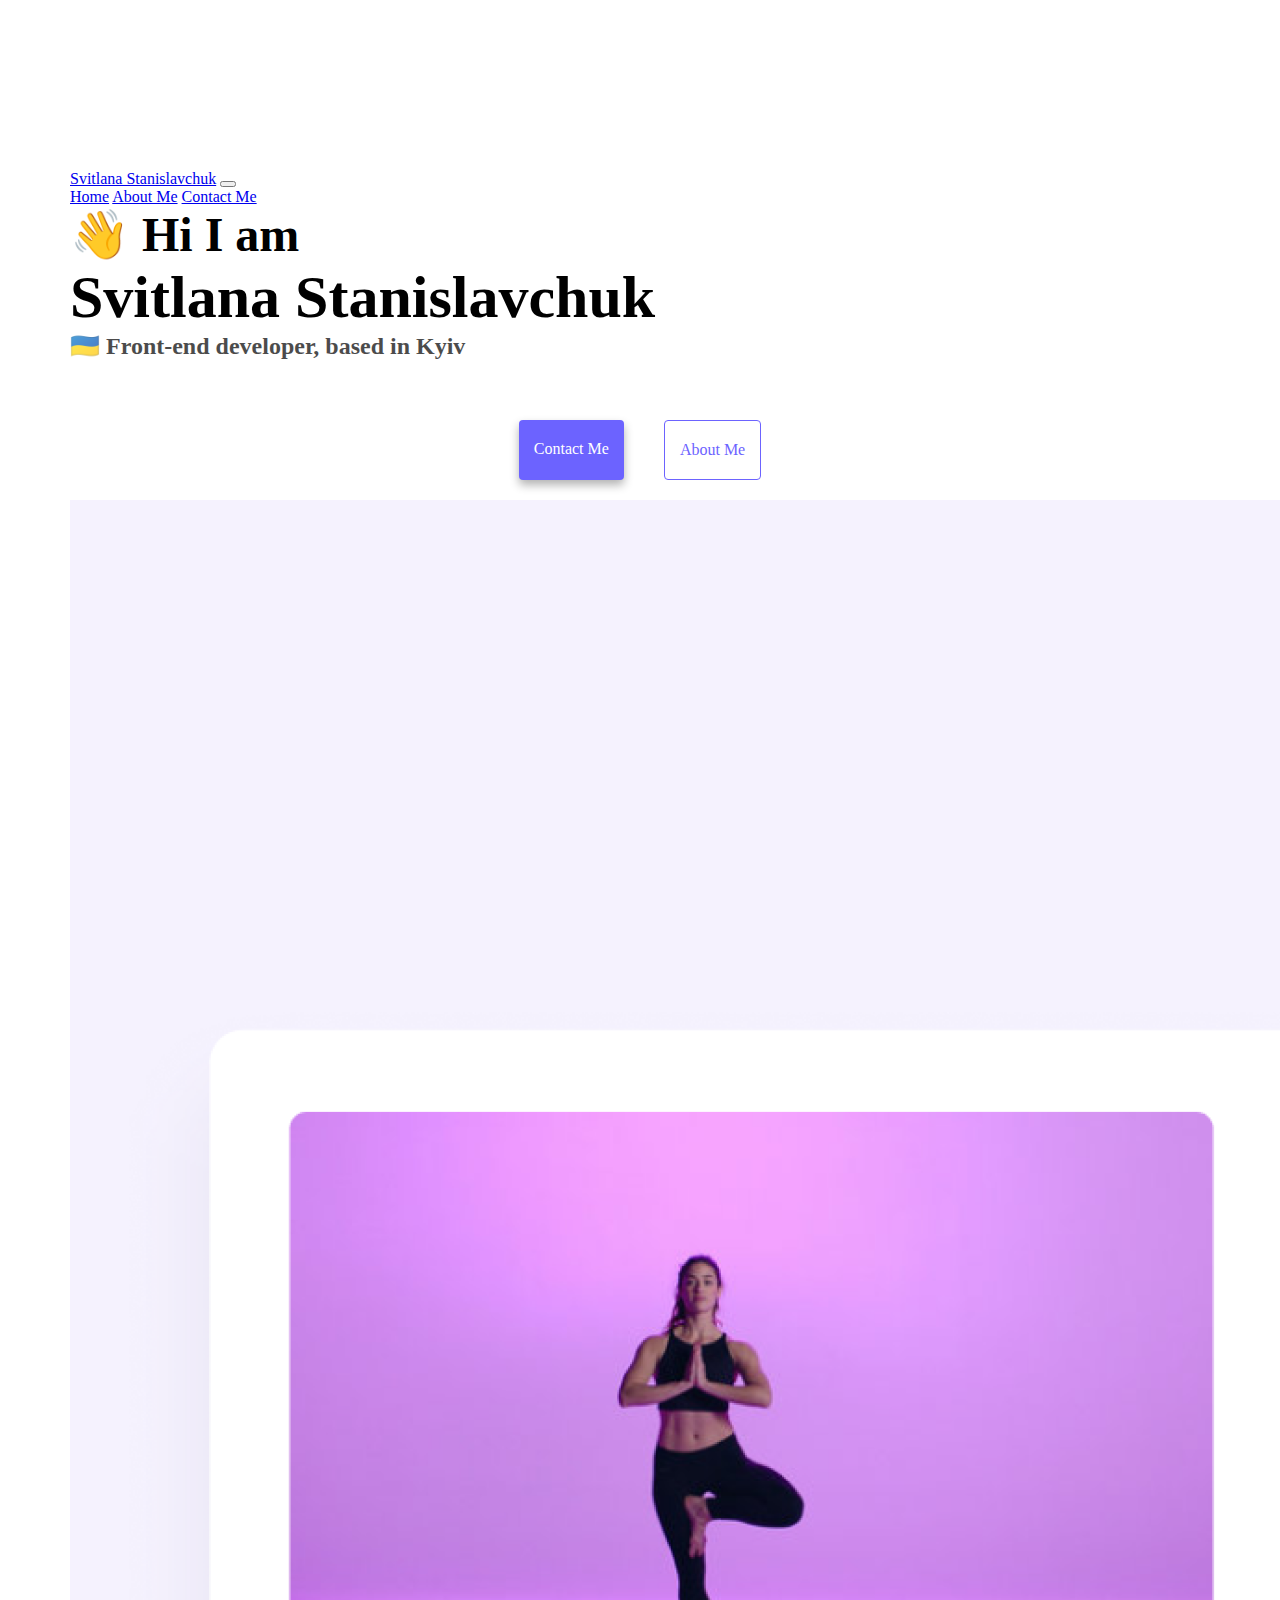
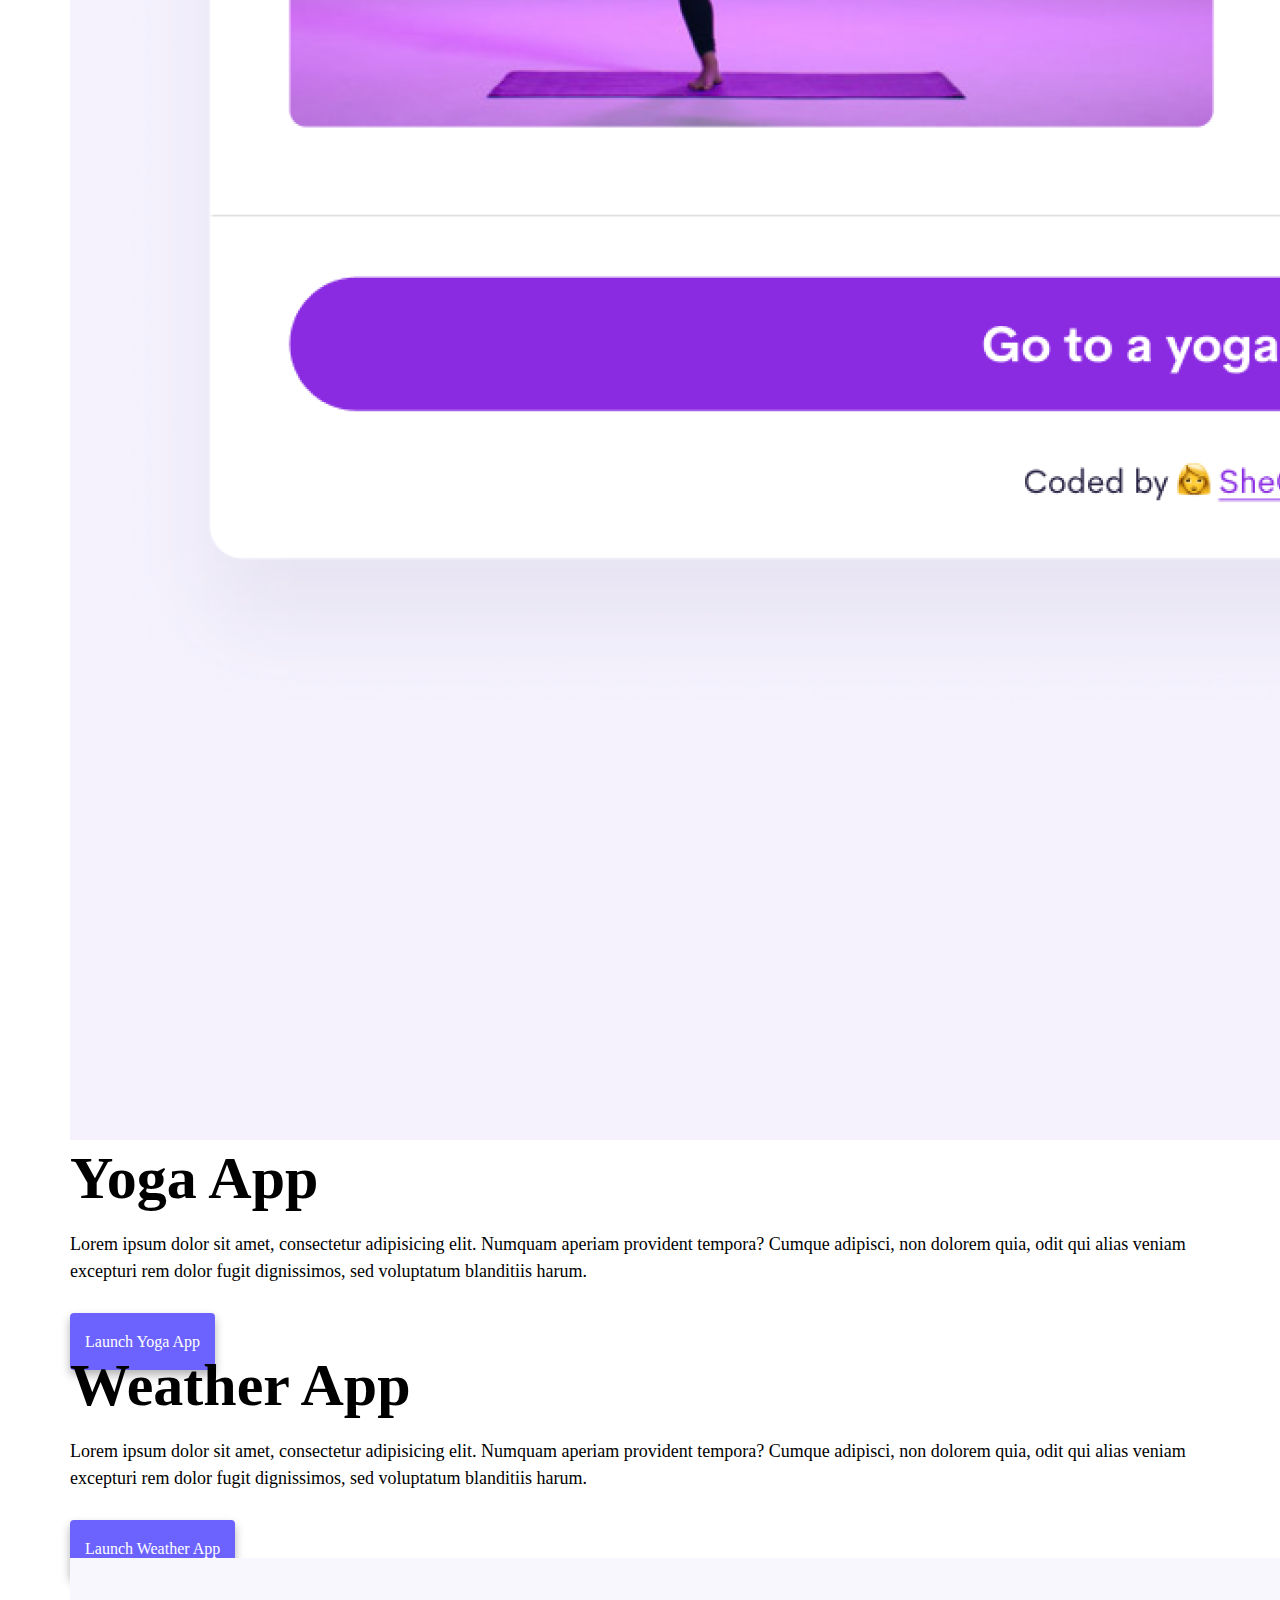
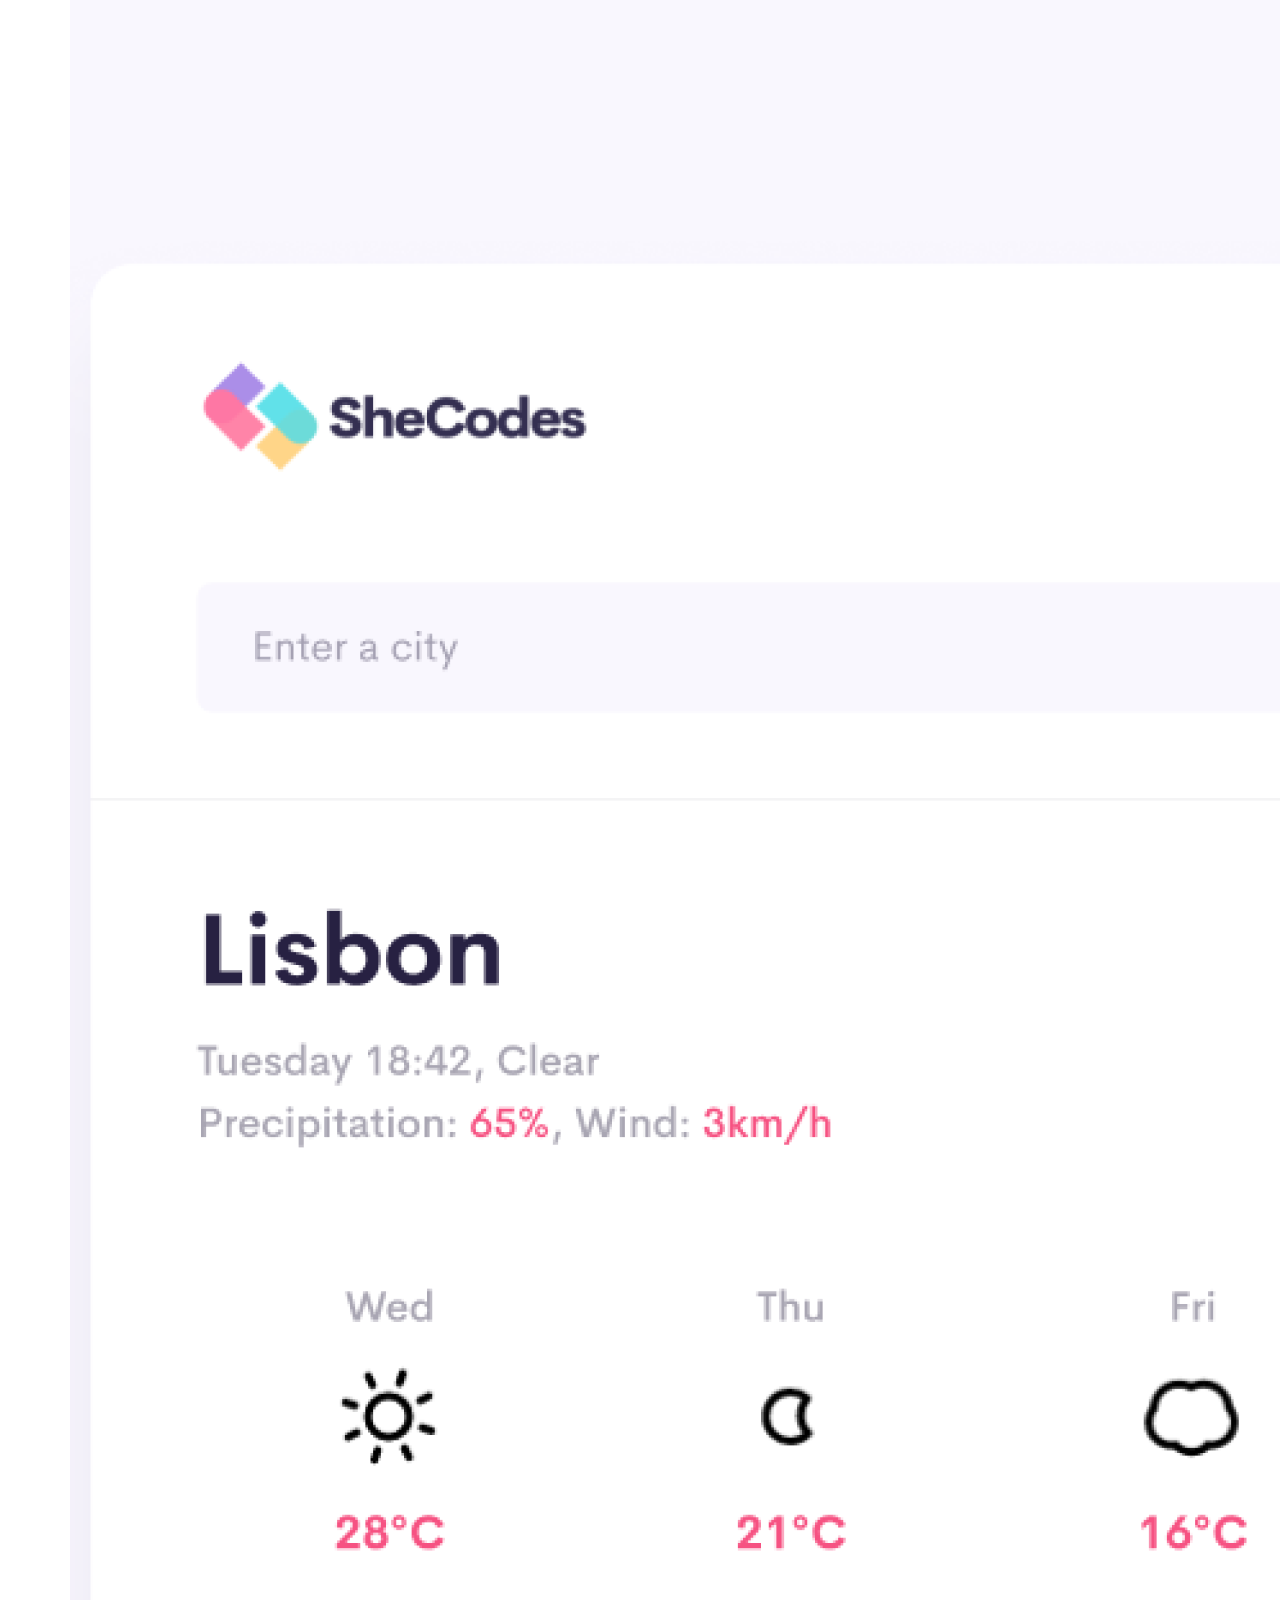
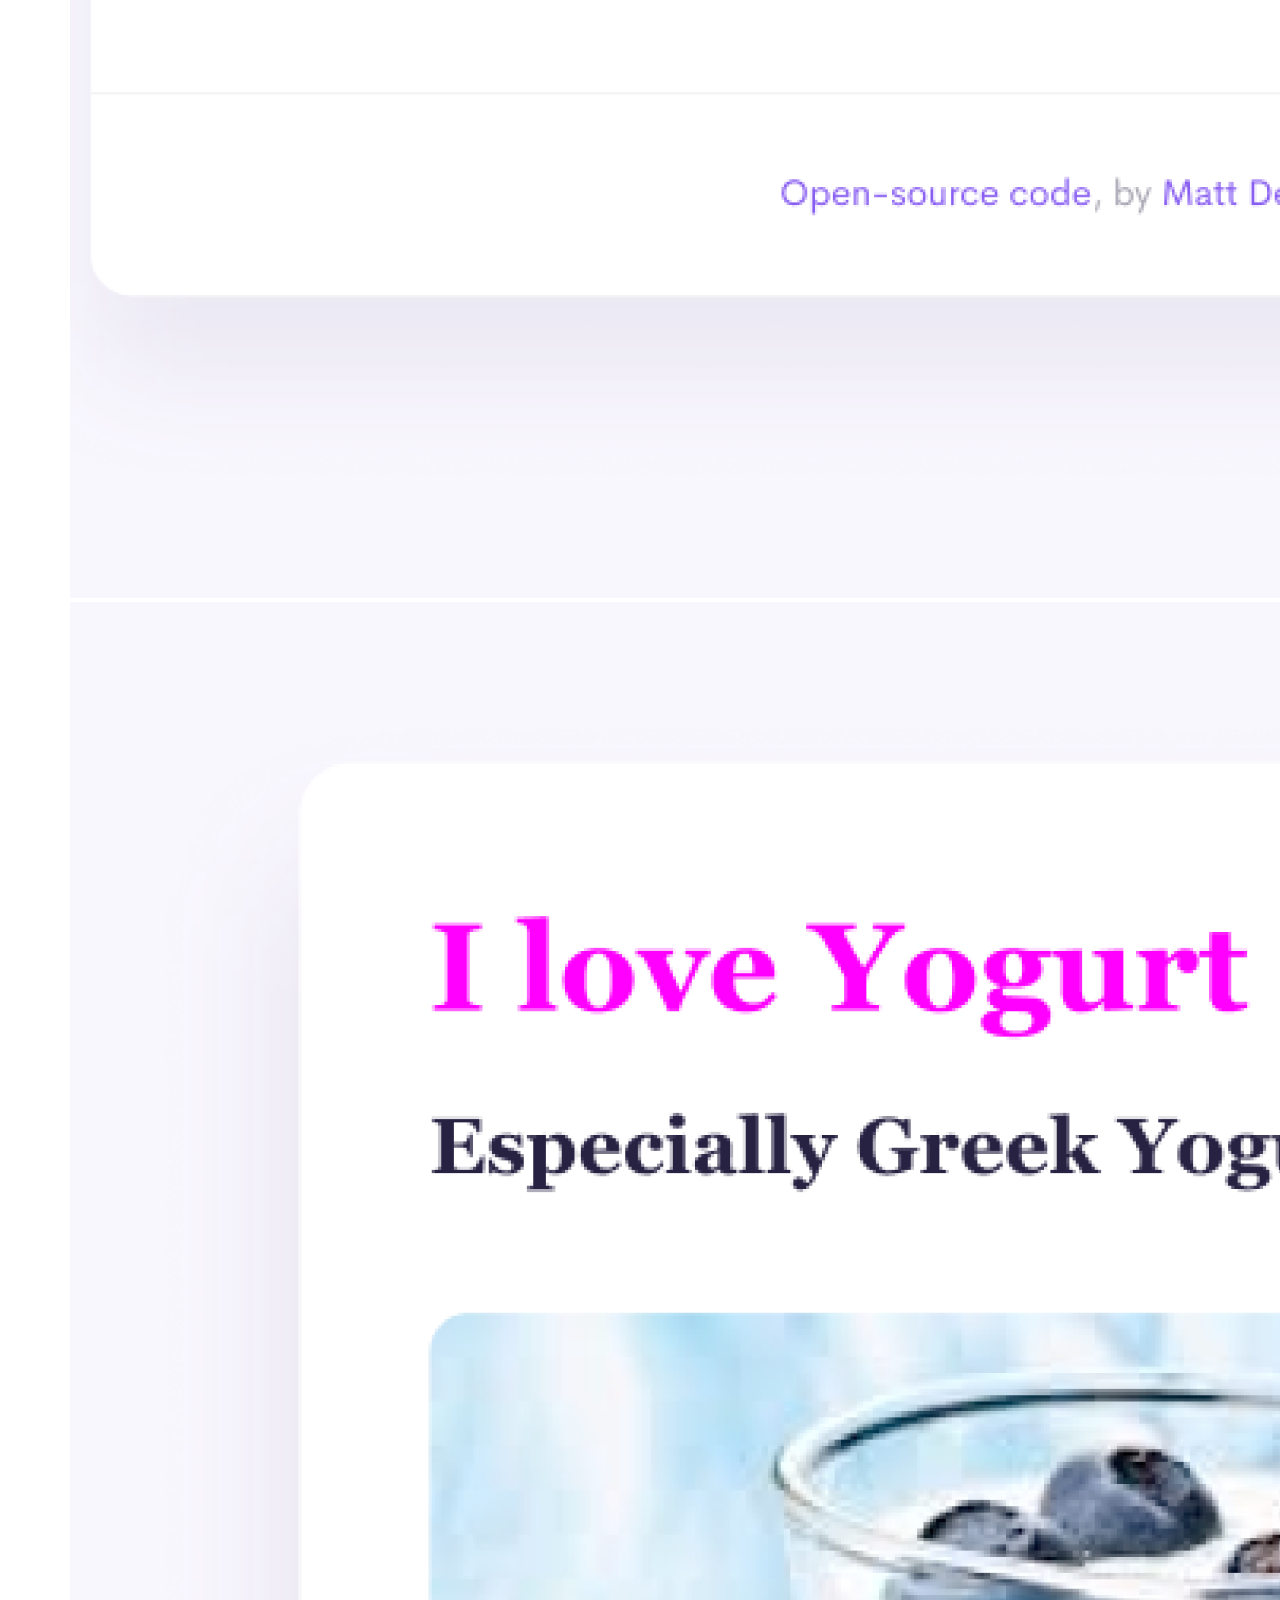
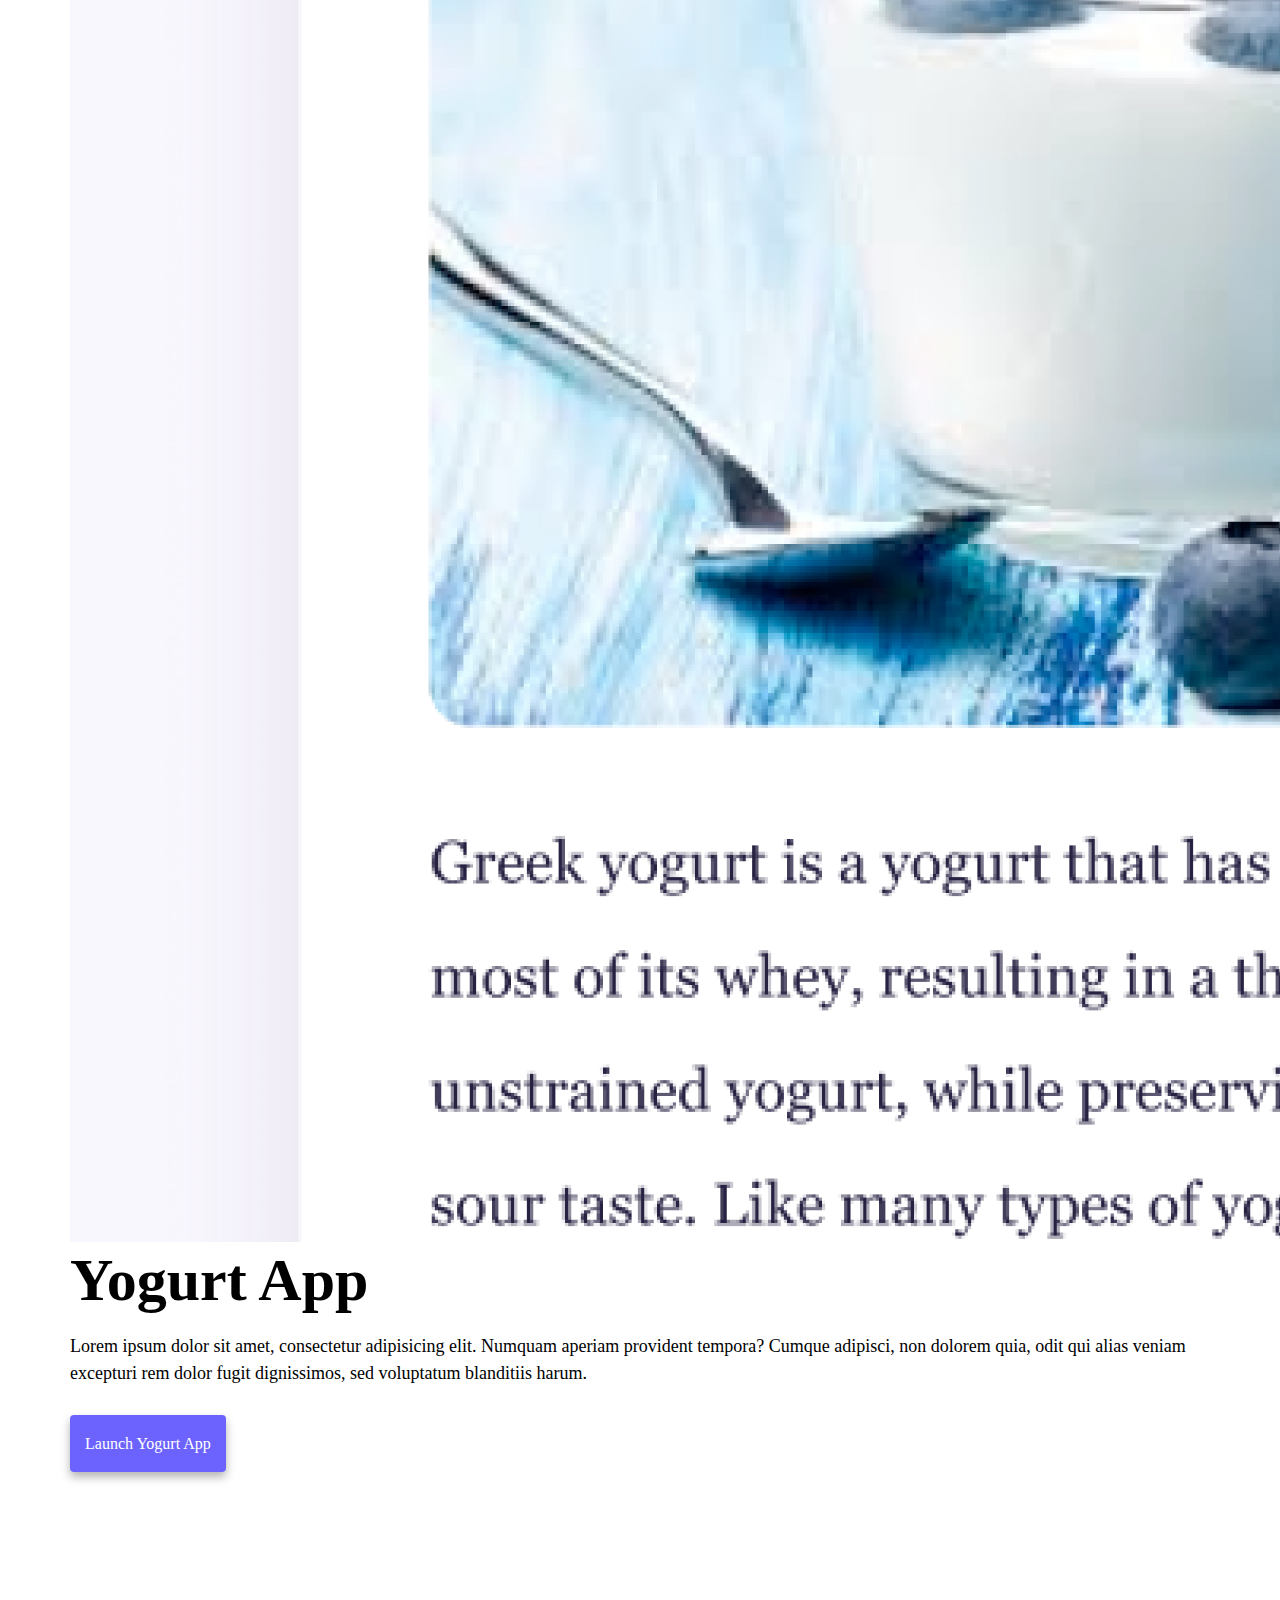
<file: index.html>
<!DOCTYPE html>
<html lang="en">
  <head>
    <meta charset="UTF-8" />
    <meta http-equiv="X-UA-Compatible" content="IE=edge" />
    <meta name="viewport" content="width=device-width, initial-scale=1.0" />
    <meta
      name="description"
      content="Svitlana Stanislavchuk is a front-end developer based in Kyiv, Ukraine"
    />
    <link
      href="https://cdn.jsdelivr.net/npm/bootstrap@5.3.0-alpha1/dist/css/bootstrap.min.css"
      rel="stylesheet"
      integrity="sha384-GLhlTQ8iRABdZLl6O3oVMWSktQOp6b7In1Zl3/Jr59b6EGGoI1aFkw7cmDA6j6gD"
      crossorigin="anonymous"
    />
    <script
      src="https://cdn.jsdelivr.net/npm/bootstrap@5.3.0-alpha1/dist/js/bootstrap.bundle.min.js"
      integrity="sha384-w76AqPfDkMBDXo30jS1Sgez6pr3x5MlQ1ZAGC+nuZB+EYdgRZgiwxhTBTkF7CXvN"
      crossorigin="anonymous"
    ></script>
    <title>Front-end developer Svitlana Stanislavchuk</title>
    <link rel="stylesheet" href="style.css" />
  </head>
  <body>
    <nav class="navbar navbar-expand-lg bg-body-tertiary fixed-top">
      <div class="container-fluid">
        <a class="navbar-brand" href="index.html">Svitlana Stanislavchuk</a>
        <button
          class="navbar-toggler"
          type="button"
          data-bs-toggle="collapse"
          data-bs-target="#navbarNavAltMarkup"
          aria-controls="navbarNavAltMarkup"
          aria-expanded="false"
          aria-label="Toggle navigation"
        >
          <span class="navbar-toggler-icon"></span>
        </button>
        <div class="collapse navbar-collapse" id="navbarNavAltMarkup">
          <div class="navbar-nav">
            <a
              class="nav-link"
              aria-current="page"
              href="index.html"
              target="_blank"
              >Home</a
            >
            <a class="nav-link" href="about.html" target="_blank">About Me</a>
            <a class="nav-link" href="about.html#contact" target="_blank"
              >Contact Me</a
            >
          </div>
        </div>
      </div>
    </nav>
    <h1 class="text-center">👋 Hi I am</h1>
    <h2 class="text-center">Svitlana Stanislavchuk</h2>
    <h3 class="text-center">🇺🇦 Front-end developer, based in Kyiv</h3>
    <div class="navigation-links mb-5">
      <a
        href="about.html#contact"
        target="_blank"
        class="primary-link"
        title="Contact Svitlana Stanislavchuk"
        >Contact me</a
      >
      <a
        href="about.html"
        target="_blank"
        class="secondary-link active"
        title="About Svitlana Stanislavchuk"
        >About me</a
      >
    </div>
    <div class="container-fluid">
      <div class="row mt-5">
        <div class="col-sm-6">
          <img
            src="images/yoga.png"
            class="img-fluid rounded mb-4 d-none d-sm-block"
            alt="Yoga Class"
          />
        </div>
        <div class="col-sm-6">
          <h2 class="mb-3">Yoga App</h2>
          <p>
            Lorem ipsum dolor sit amet, consectetur adipisicing elit. Numquam
            aperiam provident tempora? Cumque adipisci, non dolorem quia, odit
            qui alias veniam excepturi rem dolor fugit dignissimos, sed
            voluptatum blanditiis harum.
          </p>
          <a href="#" class="primary-link primary-link" title="Yoga App">
            Launch Yoga App
          </a>
        </div>
      </div>
    </div>


    <div class="row mt-5">
        <div class="col-sm-6">
          <h2 class="mb-3">Weather App</h2>
          <p>
            Lorem ipsum dolor sit amet, consectetur adipisicing elit. Numquam
            aperiam provident tempora? Cumque adipisci, non dolorem quia, odit
            qui alias veniam excepturi rem dolor fugit dignissimos, sed
            voluptatum blanditiis harum.
          </p>
          <a href="#" class="primary-link primary-link" title="Weather App">
            Launch Weather App
          </a>
        </div>
         <div class="col-sm-6">
          <img
            src="images/weather.png"
            class="img-fluid rounded mb-4 d-none d-sm-block"
            alt="Weather App"
          />
        </div>
      </div>
    </div>


         <div class="row mt-5">
        <div class="col-sm-6">
          <img
            src="images/yogurt.png"
            class="img-fluid rounded mb-4 d-none d-sm-block"
            alt="Yogurt"
          />
        </div>
        <div class="col-sm-6">
          <h2 class="mb-3">Yogurt App</h2>
          <p>
            Lorem ipsum dolor sit amet, consectetur adipisicing elit. Numquam
            aperiam provident tempora? Cumque adipisci, non dolorem quia, odit
            qui alias veniam excepturi rem dolor fugit dignissimos, sed
            voluptatum blanditiis harum.
          </p>
          <a href="#" class="primary-link project-link" title="Yogurt App">
            Launch Yogurt App
          </a>
        </div>
      </div>
    </div>
  </body>
</html>
</file>
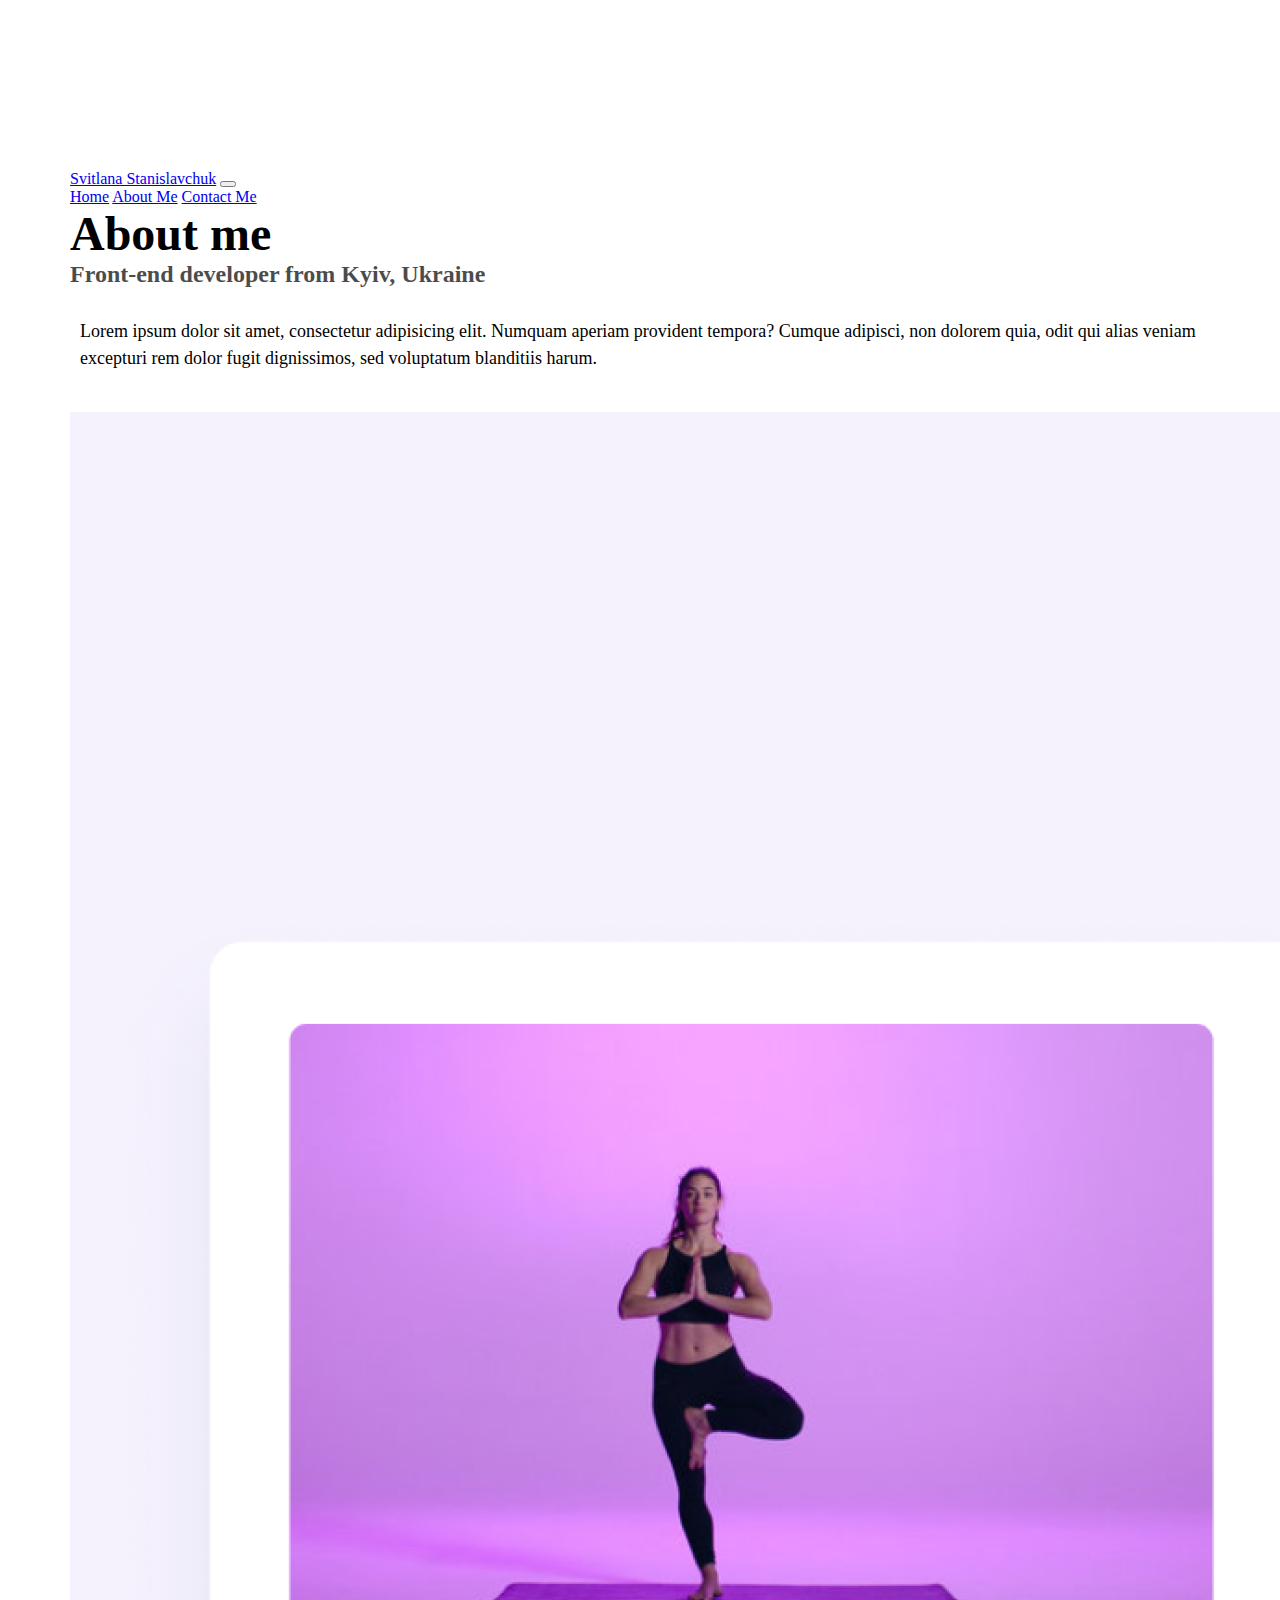
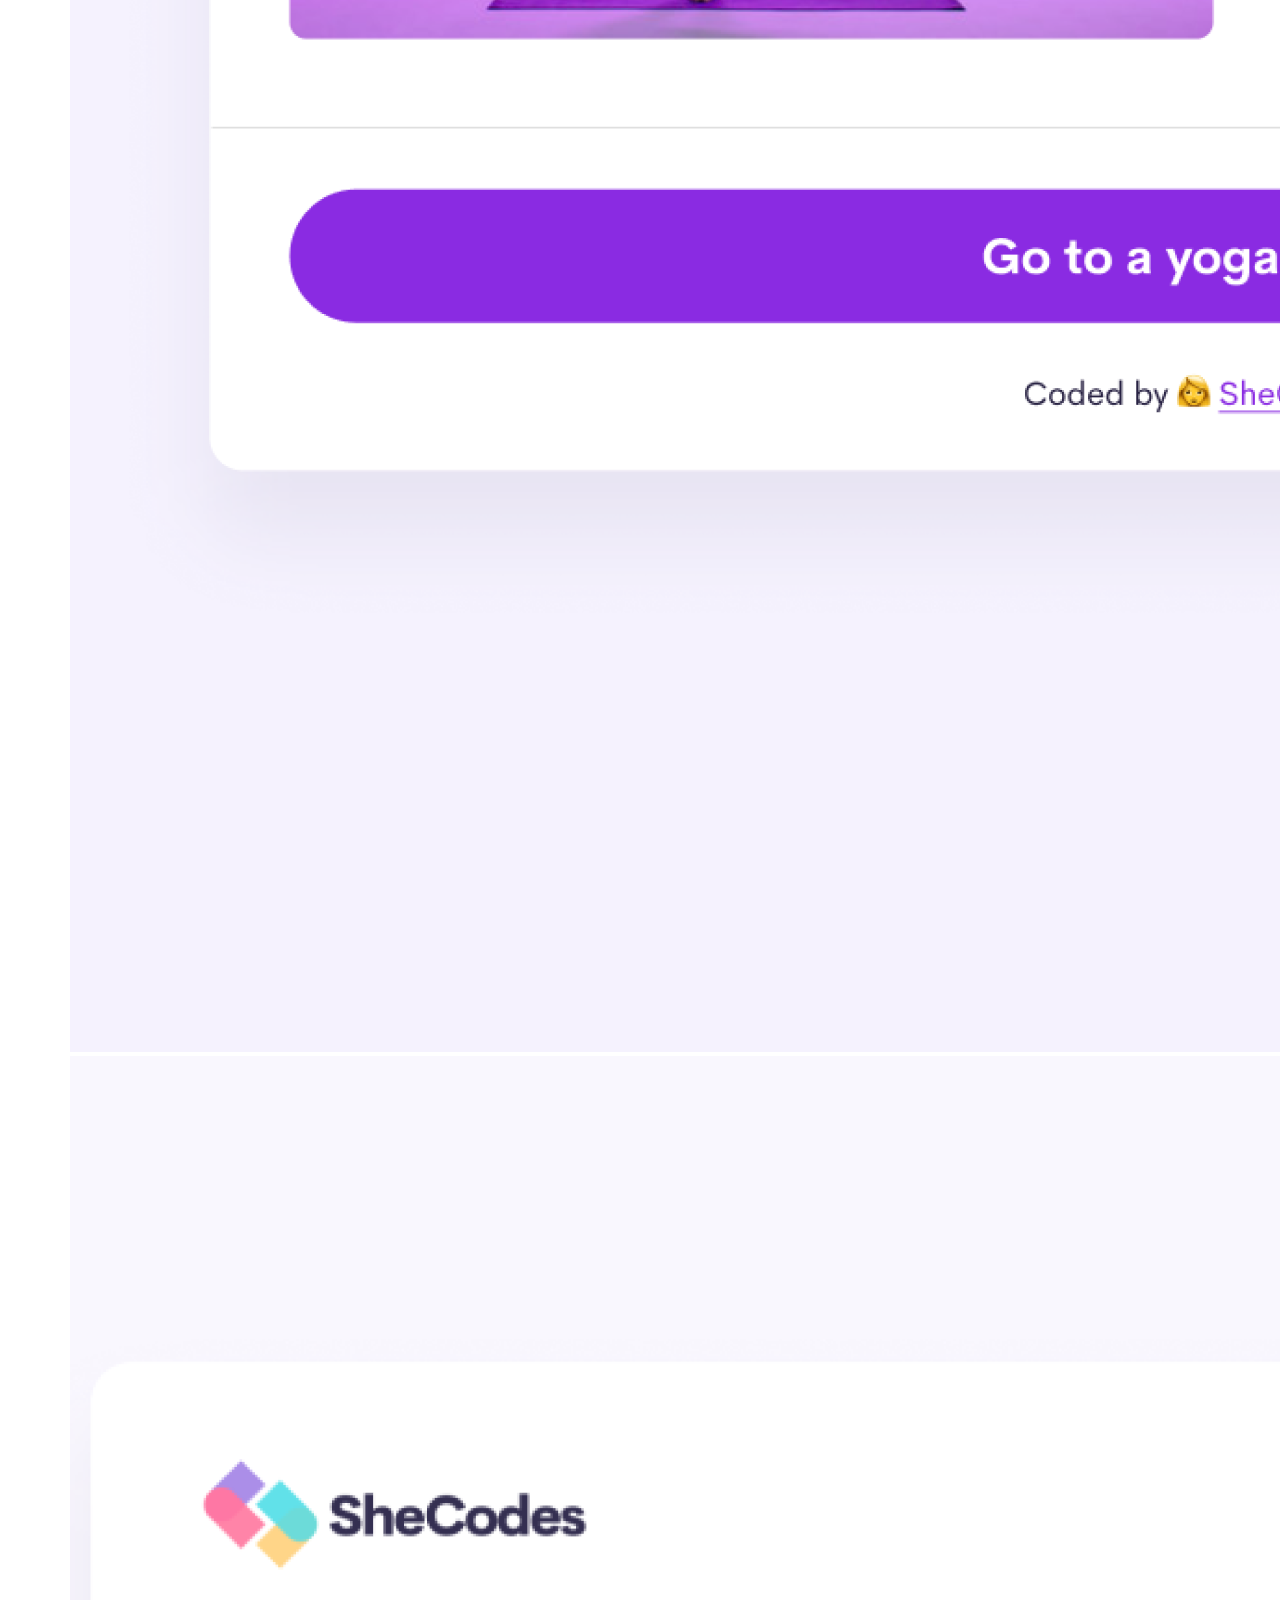
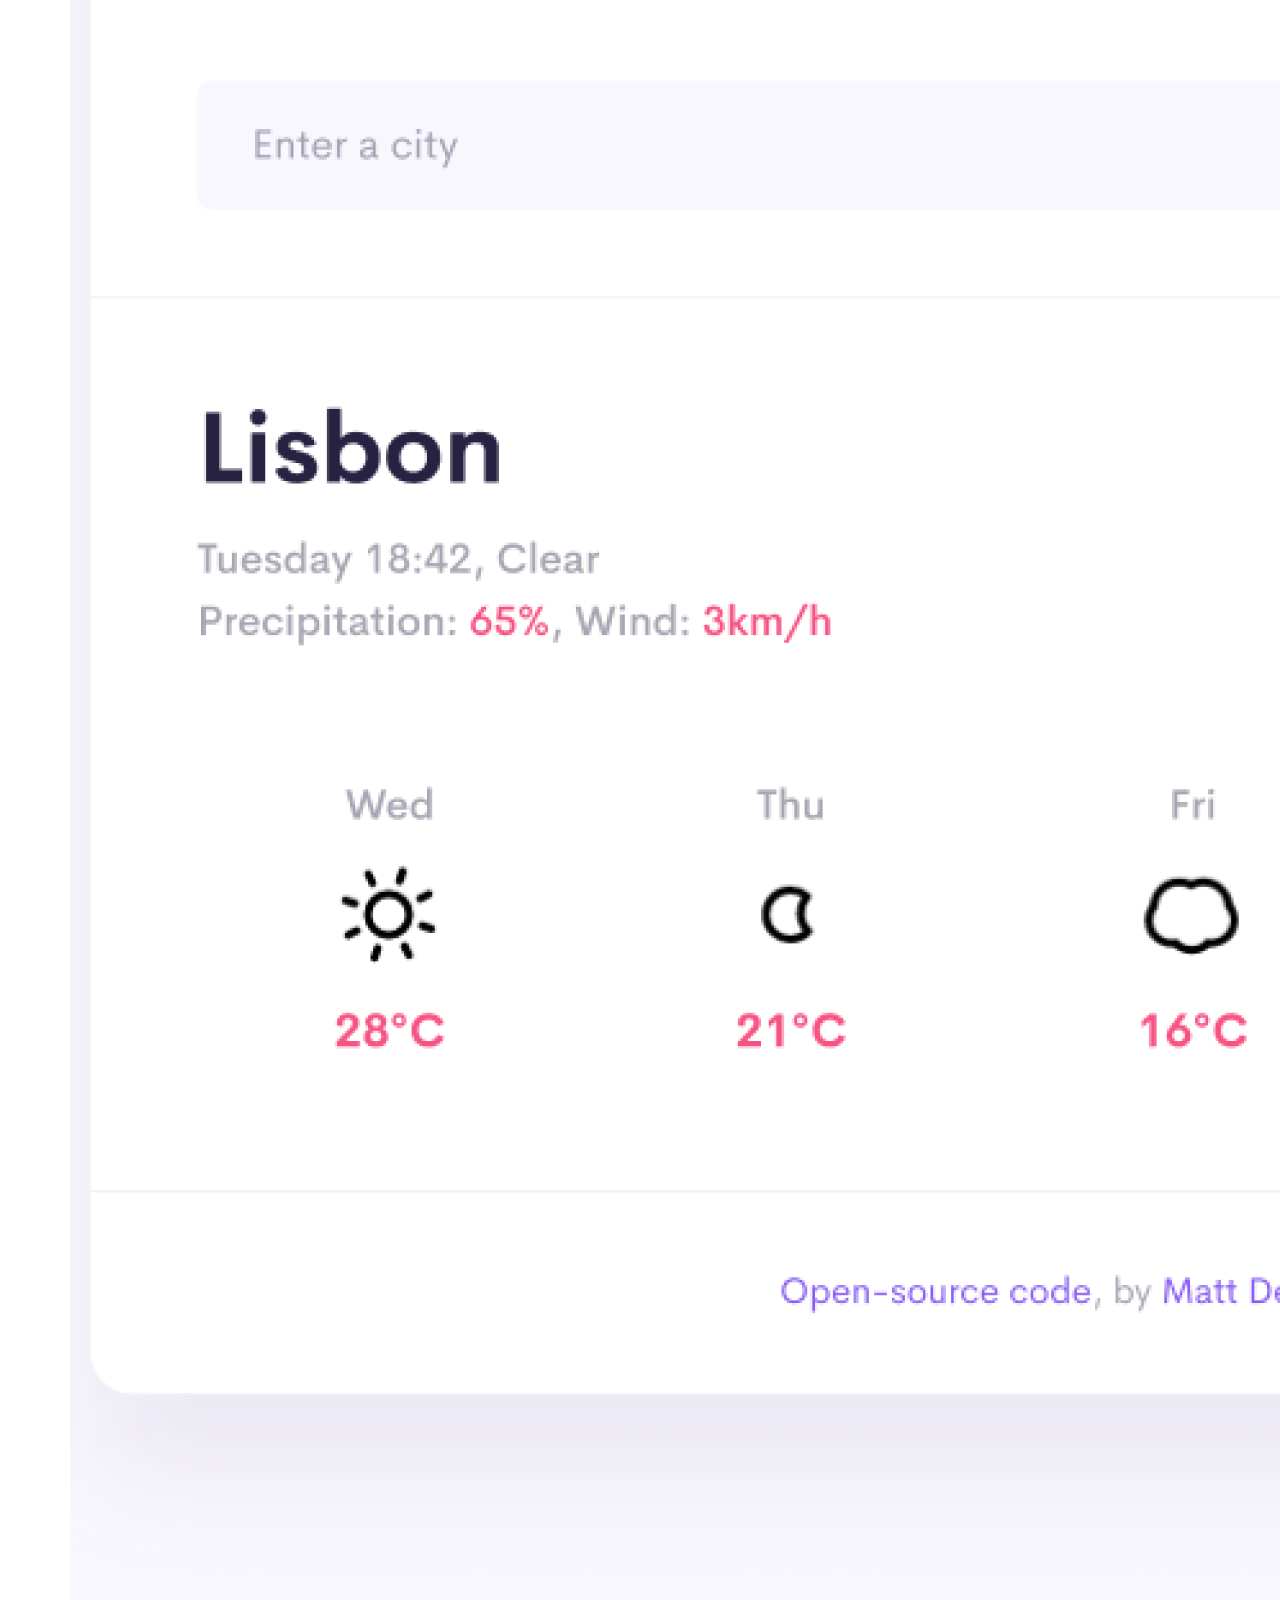
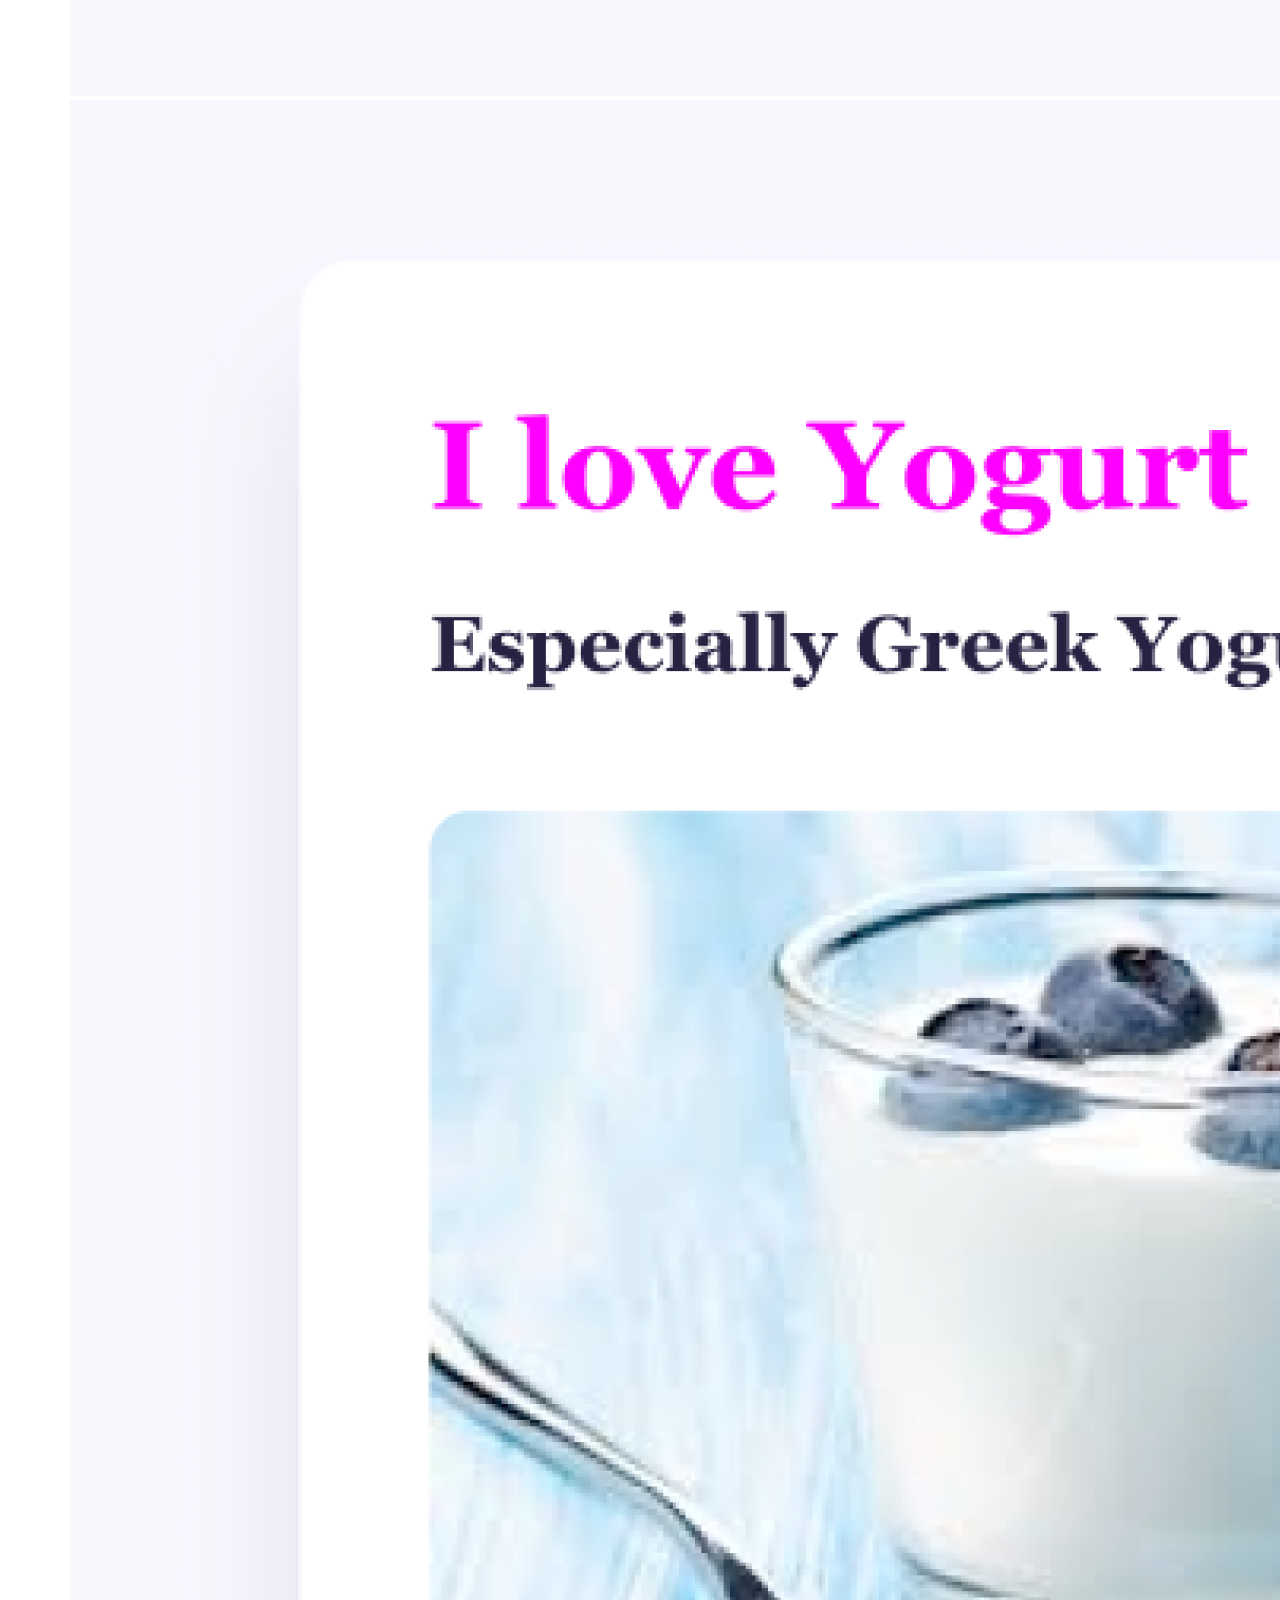
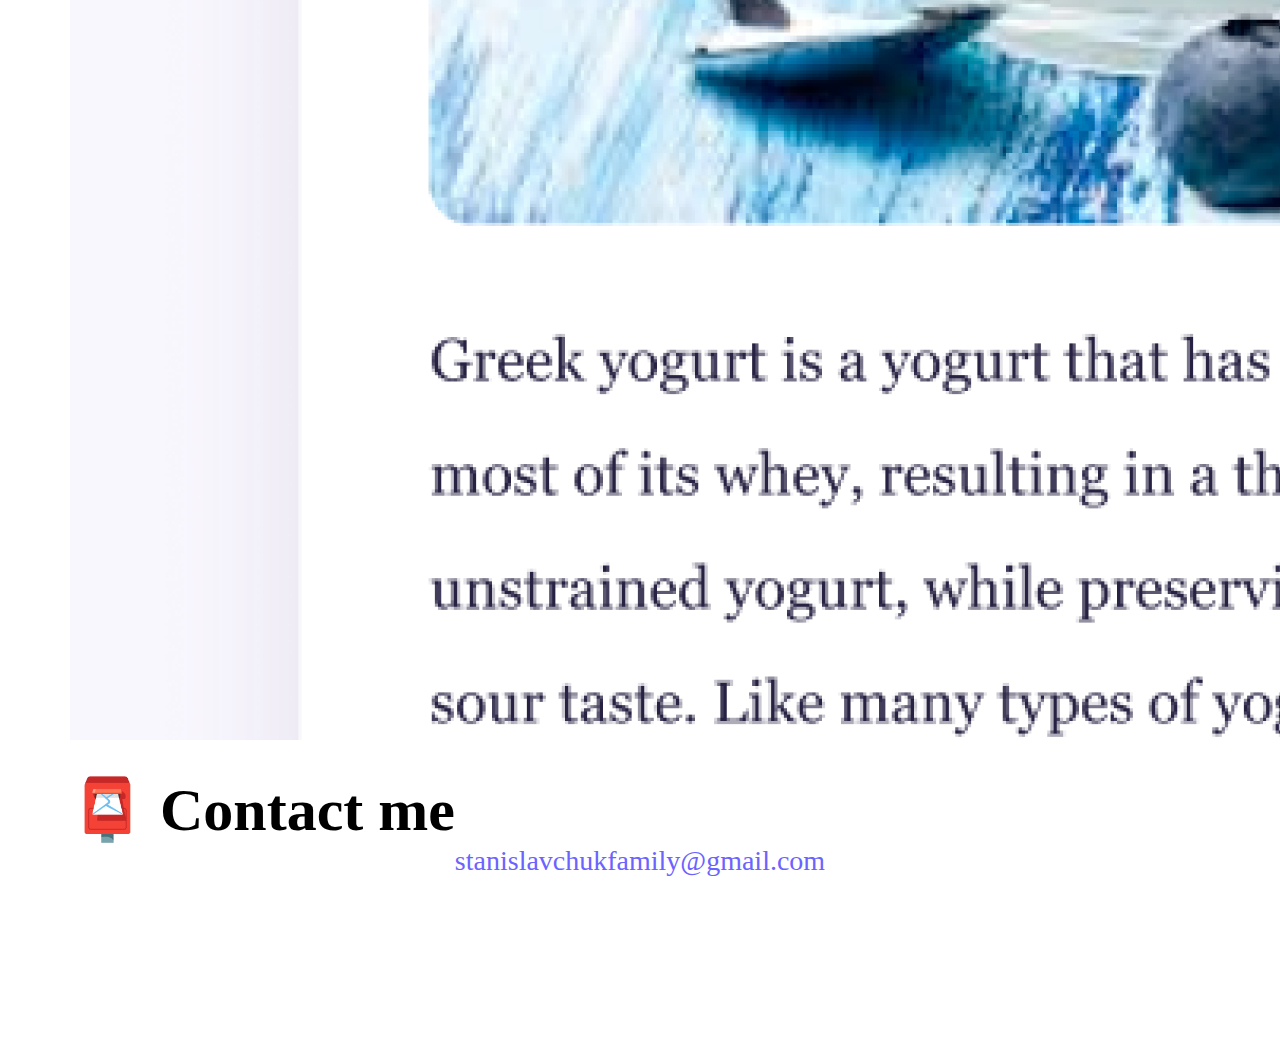
<file: about.html>
<!DOCTYPE html>
<html lang="en">
  <head>
    <meta charset="UTF-8" />
    <meta http-equiv="X-UA-Compatible" content="IE=edge" />
    <meta name="viewport" content="width=device-width, initial-scale=1.0" />
    <meta
      name="description"
      content="Svitlana Stanislavchuk is a front-end developer based in Kyiv, Ukraine"
    />
    <link
      href="https://cdn.jsdelivr.net/npm/bootstrap@5.3.0-alpha1/dist/css/bootstrap.min.css"
      rel="stylesheet"
      integrity="sha384-GLhlTQ8iRABdZLl6O3oVMWSktQOp6b7In1Zl3/Jr59b6EGGoI1aFkw7cmDA6j6gD"
      crossorigin="anonymous"
    />
    <script
      src="https://cdn.jsdelivr.net/npm/bootstrap@5.3.0-alpha1/dist/js/bootstrap.bundle.min.js"
      integrity="sha384-w76AqPfDkMBDXo30jS1Sgez6pr3x5MlQ1ZAGC+nuZB+EYdgRZgiwxhTBTkF7CXvN"
      crossorigin="anonymous"
    ></script>
    <link rel="stylesheet" href="style.css" />
    <title>Front-end developer Svitlana Stanislavchuk</title>
  </head>
  <body>
    <nav class="navbar navbar-expand-lg bg-body-tertiary fixed-top">
      <div class="container-fluid">
        <a class="navbar-brand" href="index.html" title="Homepage"
          >Svitlana Stanislavchuk</a
        >
        <button
          class="navbar-toggler"
          type="button"
          data-bs-toggle="collapse"
          data-bs-target="#navbarNavAltMarkup"
          aria-controls="navbarNavAltMarkup"
          aria-expanded="false"
          aria-label="Toggle navigation"
        >
          <span class="navbar-toggler-icon"></span>
        </button>
        <div class="collapse navbar-collapse" id="navbarNavAltMarkup">
          <div class="navbar-nav">
            <a
              class="nav-link"
              aria-current="page"
              href="index.html"
              target="_blank"
              title="Homepage"
              >Home</a
            >
            <a
              class="nav-link active"
              href="about.html"
              target="_blank"
              title="About Svitlana Stanislavchuk"
              >About Me</a
            >
            <a
              class="nav-link"
              href="about.html#contact"
              target="_blank"
              title="Contact Svitlana Stanislavchuk"
              >Contact Me</a
            >
          </div>
        </div>
      </div>
    </nav>
    <h1 class="text-center">About me</h1>
    <h3 class="text-center">Front-end developer from Kyiv, Ukraine</h3>
    <div class="about-paragraphs">
      <p>
        Lorem ipsum dolor sit amet, consectetur adipisicing elit. Numquam
        aperiam provident tempora? Cumque adipisci, non dolorem quia, odit qui
        alias veniam excepturi rem dolor fugit dignissimos, sed voluptatum
        blanditiis harum.
      </p>
      <div class="container">
        <div class="row">
          <div class="col-sm-4">
            <img src="images/yoga.png" class="img-fluid p-3 shadow rounded" />
          </div>
          <div class="col-sm-4">
            <img
              src="images/weather.png"
              class="img-fluid p-3 shadow rounded"
            />
          </div>
          <div class="col-sm-4">
            <img src="images/yogurt.png" class="img-fluid p-3 shadow rounded" />
          </div>
        </div>
      </div>
    </div>
    <div id="contact" class="mt-5">
      <h2 class="text-center">📮 Contact me</h2>
      <a href="mailto:stanislavchukfamily@gmail.com" class="email-link">
        stanislavchukfamily@gmail.com
      </a>
    </div>
  </body>
</html>
</file>
<file: style.css>
:root {
  --primary-color: #6c63ff;
  --secondary-color: #f5f2fe;
  --box-shadow: 0 5px 10px rgba(0, 0, 0, 0.3);
}
body {
  padding: 70px;
  margin: 100px 0;
}
h1,
h2,
h3 {
  margin: 0;
}

h1 {
  font-size: 48px;
}

h2 {
  font-size: 60px;
}

h3 {
  font-size: 24px;
  opacity: 0.7;
}

p {
  font-size: 18px;
  line-height: 1.5;
  padding-bottom: 30px;
}

.navigation-links {
  display: flex;
  margin-top: 40px;
  justify-content: center;
}

.navigation-links a {
  margin: 20px;
}

.primary-link {
  border-radius: 4px;
  padding: 20px 15px;
  text-decoration: none;
  text-transform: capitalize;
  background: var(--primary-color);
  box-shadow: var(--box-shadow);
  color: white;
}

.secondary-link {
  border-radius: 4px;
  padding: 20px 15px;
  text-decoration: none;
  text-transform: capitalize;
  color: var(--primary-color);
  border: 1px solid var(--primary-color);
}

.homepage-link {
  color: var(--primary-color);
  text-align: center;
  display: block;
}

.about-paragraphs {
  margin: 30px 0;
}

.about-paragraphs p {
  margin: 10px;
}

.email-link {
  display: flex;
  justify-content: center;
  color: var(--primary-color);
  font-size: 28px;
  text-decoration: none;
}

.email-link:hover {
  text-decoration: underline;
}

@media (max-width: 576px) {
  h1 {
    font-size: 40px;
    line-height: 1.5;
  }
  h2 {
    font-size: 30px;
    text-align: center;
  }
  p {
    text-align: center;
  }
  .primary-link {
    text-align: center;
    display: block;
    text-align: center;
    margin: 0 20px;
  }
}
</file>
